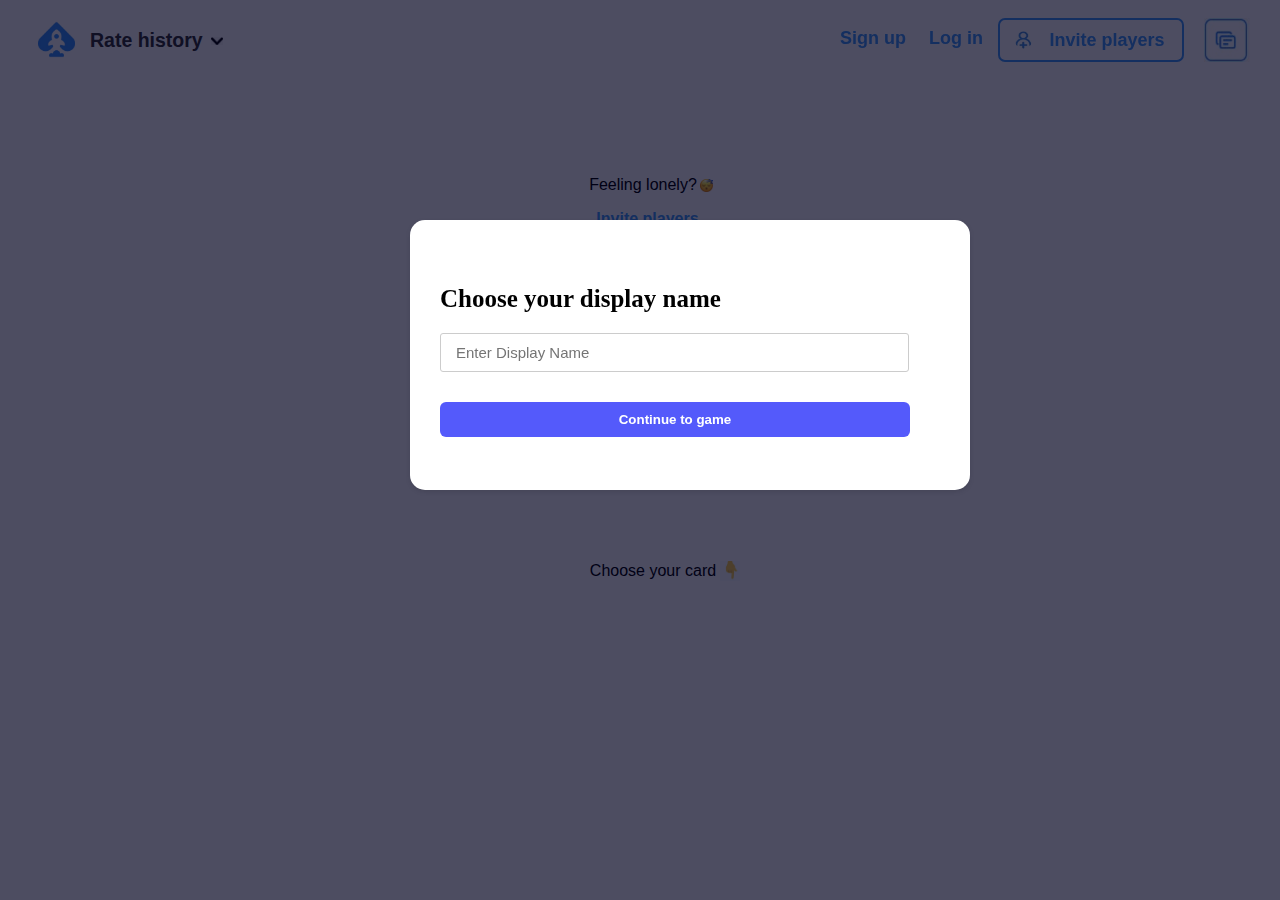
<file: project/index.html>
<html>
<head>
    <meta name="viewport" content="width=device-width, initial-scale=1.0">
    <title>Story Point Voting</title>
    <link rel="stylesheet" href="css/style.css">
    <script src="js/main.js" defer></script>
    
</head>
<body>

    <div class="overlay" id="overlay">
        <div id="popup" class="pop_up">
            <div class="login-container">
                <p class="login-title">Choose your display name</p>
                <form action="#">  <input type="text" class="login-input" placeholder="Enter Display Name" name="display_name" required>
                    <button type="submit" class="login-button" id="login_btn">Continue to game</button>
                </form>
        
            </div>
        </div>
    </div>
    <div class="container">
        <div class="top-section"> 
            <div class="image-container">
                <img src="pics/poker.jpg" alt="poker logo">
            </div>
            <div class="left-section">   
                <div class ="rate-history" id="rateHistory">
                    <div class="text-container" id="title">
                    <h2>Rate history</h2>
                    </div>
                    <div class="image-icon" id="arrowIcon">
                    <img src="pics/arrow_drop.jpg" alt="arrow list">
                    </div>
                </div>
                <div class="sub_menu_wrap" id="subMenu">
                    <div class="sub_menu">
                        <img src="pics/settings.jpg">
                        <p>Game Settings</p>
                    </div>
                    <div class="sub_menu">
                        <img src="pics/voting.jpg">
                        <p>Voting history</p>
                    </div>
                </div>
            </div> <!--end of left section-->
            <div class="right_section">
                <div class="register">
                    <div class="text_user">
                        <p>Sign up</p>
                    </div>
                    <div class="text_user">
                        <p>Log in </p>
                    </div>
                </div>

                
                <div class="user-card" id="userNameDisplay">
                <div class="user-circle">
                    <p id="userInitial">#</p>
                </div>
                <div class="user-header">
                    <h2 id="userName">#</h2>
                </div>
                <div class="image-icon">
                    <img src="pics/arrow_drop.jpg" alt="arrow list">
                </div>
                </div>
                <div class="invitation-box">
                    <img src="pics/invitation.jpg" alt="invitation">
                    <div class="text">
                        <p>Invite players</p>
                    </div>
                </div>
                <div class="issues">
                    <img src="pics/issues.jpg" alt="issues">

                </div> 
            </div> <!--end of right section-->
        </div> <!--end of top section-->
    </div>
    <div class="middle_container">
        <div class="top_middle" id="topMiddle">  
            <p>Feeling lonely?</p>
            <img src="pics/sleeping_emoji.jpg">
        </div>
        <a href="#" class="invitation_middle">Invite players</a>
        <div id="countdownElement" style="display: none;"></div>
        <div id="blue_deck" class="deck">
            <div class="text_card">
                <p>Pick your cards!</p>
            </div>
        </div>
        <div class="picked_card" id="cardPicked">
           
        </div>
        <div class="user" id="user">
            <p id="user_name"></p>
        </div>
    </div><!--end of middle section-->

</body>
<footer>
    <div id="footerContent"> 
        <div class="bottom_section" id="bottom_sec">
            <div class="bottom_title">
                <p>Choose your card</p>
                <img src="pics/finger__emoji.jpg">
            </div>
        </div>
        <div id="cardContainer"></div>
    </div>

    <div class="voting_Results" id="votingResults">
        <div class="votingleft">
            <div class="line" id="line">
            </div>
            <div class="voted_card" id="voted_card">
                <p></p>
            </div>
            <div class="vote_count"><p>1 vote</p></div>
        </div>
        <div class="votingRight">
            <div class="average">
                <p>Average:</p>
                <h1></h1>
            </div>
            <div class="Agreement">
                <p>Agreement:</p>
                <img src="pics/agreement.png">
            </div>
        </div>



    </div>
</footer>



</html>
</file>
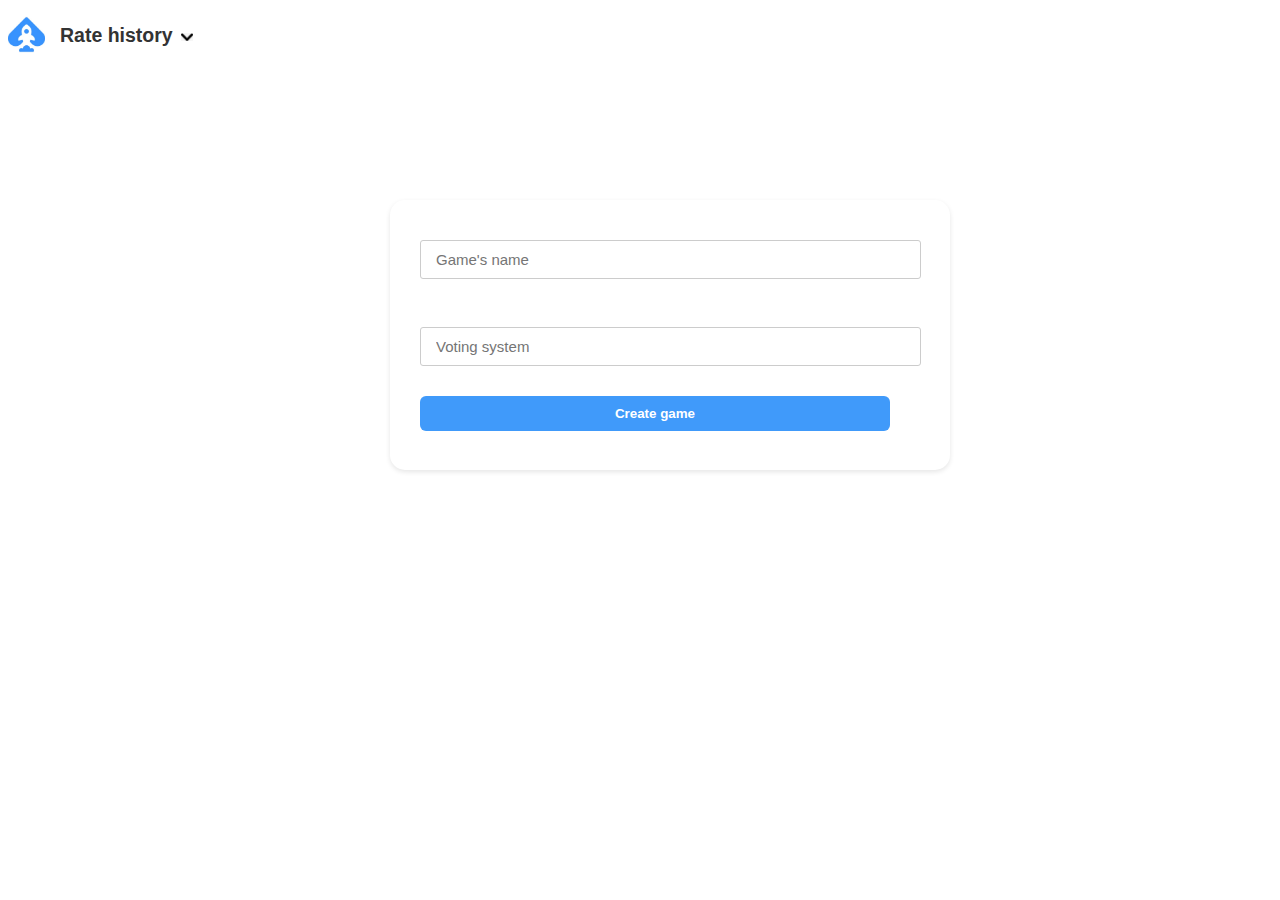
<file: create-game/index2.html>
<!DOCTYPE html>
<html>
<head>
    <meta name="viewport" content="width=device-width, initial-scale=1.0">
    <title>Create Game</title>
    <link rel="stylesheet" href="style2.css">
    <script src="main2.js" defer></script>
</head>
<body>
<div class="top-section">
    <div class="image-container">
        <img src="pics/poker.jpg" alt="poker logo">
    </div>
    <div class="left-section">   
        <div class ="rate-history" id="rateHistory">
            <div class="text-container" id="title">
            <h2>Rate history</h2>
            </div>
            <div class="image-icon" id="arrowIcon">
            <img src="pics/arrow_drop.jpg" alt="arrow list">
            </div>
        </div>
    </div>
</div>
<div id="mainpopup" class="mainpop_up">
    <form>
        <input type="text" class="GameName" id="gameName" name="gameName" placeholder="Game's name"><br><br>
        
        <div class="dropdown">
            <input type="text" id="createGame" class="createGame" placeholder="Voting system" onclick="toggleDropdown()">
            <div class="dropdown-content" id="gameOptions">
                <div class="game1" onclick="selectOption('Fibonacci (0, 1, 2, 3, 5, 8, 13, 21, 34, 55, 89)')">Fibonacci (0, 1, 2, 3, 5, 8, 13, 21, 34, 55, 89)</div>
                <div class="game2" onclick="selectOption('Powers of 2 (0, 1, 2, 4, 8, 16, 32, 64)')">Powers of 2 (0, 1, 2, 4, 8, 16, 32, 64)</div>
                <div class="game3" onclick="selectOption('15 (1, 2, 3, 4, 5, 6, 7, 8, 9, 10, 11, 12, 13, 14, 15)')">15 (1, 2, 3, 4, 5, 6, 7, 8, 9, 10, 11, 12, 13, 14, 15)</div>

            </div>
        </div>
        
        <button class="createBtn" type="button" onclick="navigateToNextPage()"> Create game </button>

    </form>
</div>

</body>
</html>
</file>
<file: project/css/style.css>
.container {
    display: flex;
    justify-content: space-between;
    padding-top: 5px;
    padding-left: 30px;
}


.top-section {
    display: flex;
}

.rate-history {
    display: flex;
    align-items: center;
    position: relative;
}


.image-container {
    width: 37px;
    height: 37px;
   
    margin-right: 15px;
}

.image-container img {
    width: 100%;
    height: 100%;
    margin-top: 8px;
}

.text-container {
    font-family: 'Arial', sans-serif;
    color: #333;
    font-size: 13px;
    font-weight: bold;
    display: flex;
    align-items:center;
    white-space: nowrap; 
}

.image-icon img {
    margin-right: 5px;
    margin-left: 8px;
    width: 12px;
    height: auto;
}


/* right section*/
.right_section{
    position: fixed;
    right: 30;
    display: flex;

}
.register{
    display: flex;
}
.text_user{
    display: flex;
    justify-content: center;
    align-items: center;
}
.text_user p{
    font-family: 'Arial', sans-serif;
    font-size: 18px;
    color: #409afa;
    text-align: center; 
    padding: 7px;
    font-weight: bold;
    line-height: 20px;
    margin: 1px;
    margin-right: 8;

}
.user-card {
    display: none;
    overflow: hidden;
    text-align: left;
    flex-direction: row;
    width: 120px;
    margin: 0;
    align-items: center;
    justify-content: center;
   
   
}

.user-header {

    margin-left: 10px; 
}

#userName {
    font-family: 'Arial', sans-serif;
    color: #333;
    font-size: 15px;
    font-weight: bold;

}

.user-circle {
    width: 30px;
    height: 30px;
    background-color: #deecfc;
    border-radius: 50%;
    display: flex;
    justify-content: center;
    align-items: center;

}

#userInitial {
    font-size: 15px;
    color: #409afa;
    font-family: Arial, Helvetica, sans-serif;
}

.invitation-box {
    height: 30px;
    width: 172px;
    border: 2px solid #409afa;
    border-radius: 7px;
    overflow: hidden;
    display: flex;
    padding: 5px;
    align-items: center; 
    text-align: center;
    margin-left: 3px;
    margin: 0;
    margin-top: 5px;
    justify-content: center;
}

.invitation-box img {
    height: 18px;
    width: 17px;
    border-radius: 15px;
    margin-right: 5px;
    padding: 5px;
    box-sizing: content-box;
}

.text {
    font-family: 'Arial', sans-serif;
    font-size: 18px;
    color: #409afa;
    text-align: right; 
    padding: 7px;
    box-sizing: border-box;
    font-weight: bold;
}

.issues img{
    height: 43.5px;
    width: 46px;
    padding-left: 20px;
    margin-top: 5px;
    
}

/* end of right section*/
.left-section{
    position: relative;
    display: inline-block;
}
.sub_menu{
    display: flex;
    flex-direction: row;
    align-items: center;
}
.sub_menu_wrap{
    display: none;
    text-decoration: none;
    position: relative;
    color: #171717;
    align-items: center;
}

.sub_menu_wrap.active{
    display: flex;
    flex-direction: column;
    text-decoration: none;
    position: absolute;
    color: #171717;
    align-items: center;
}

.sub_menu img{
    height: 20px;
    width: 21px;
    margin: 1%;
    padding: 4px;
}

.sub_menu p{
    font-family: Arial, sans-serif;
    width: 100%;
    font-weight: 500;
    padding: 8px;
    white-space: nowrap; 
}

.sub_menu:hover{
    cursor: pointer;
    background-color: aliceblue;
}

.rate-history:hover{
    cursor: pointer;
    background: #faf8f8;
    border-radius: 11px;
}

.middle_container{
    align-items: center;
    display: flex;
    flex-direction: column;
    justify-content: center;

}
.top_middle{
    align-items: center;
    display: flex;
    justify-content: center;
    margin-top: 92px;
    padding-left: 25px;
}

.top_middle.voting{
    margin-top: 50px;
}
.top_middle p{
    font-family: sans-serif;
}
.top_middle img{
    padding: 3px;
    height:13px;
    width: 13px;
}

.invitation_middle{
    text-align: center;
    text-decoration: none;
    color:#409afa;
    font-weight: bold;
    font-family: Arial, Helvetica, sans-serif;
    padding-left: 15px;
    transition: opacity 0.3s ease;

}

.invitation_middle:hover{
    opacity: 0.7;
}

#blue_deck{
    background-color: #d7eafe;
    box-sizing: border-box;
    height: 138px;
    width: 295px;
    position: relative;
    align-items: center;
    border-radius: 24px;
    display: flex;
    flex-direction: row;
    justify-content: center;
    color: #525252;
    font-family: Arial, Helvetica, sans-serif;
    margin-top: 20px;
}
#revealButton{
    text-decoration: none;
    color:#ebe7e7;
    background-color: #1077f5;
    border: 0cap;
    font-weight: bold;
    font-size: larger;
    padding: 10px;
    border-radius: 5px;
    transition: opacity 0.3s ease;
}

#revealButton:hover{
    opacity: 0.7;
    cursor: pointer;
}



.text_card p{

    align-items: center;
    display: flex;
    flex-direction: row;
    justify-content: center;
    color: #525252;
    font-family: Arial, Helvetica, sans-serif;
}

.picked_card{
    display: block;
    width: 27px; 
    height: 50px; 
    border-radius: 7px;
    padding-top: 15px;
    padding-right: 9px;
    margin-top: 15px;
    margin-left: 8px;
    background-color: #ede8e8;
    font-family: Arial, Helvetica, sans-serif;
    font-weight: bold;
    
    
}

.picked_card.blue {
    background-color: #1077f5;

}

.picked_card.shown{
    background-color: white;
    border:2px solid #1077f5;
    display: flex; 
    justify-content: center; 
    align-items: center; 
    color: #1077f5;
    padding: 4px;
}


.user p{

    color:#171717;
    font-weight: bold;
    padding-left: 10px;
    font-family: Arial, Helvetica, sans-serif;
    margin-bottom: 50px;
}


.bottom_section{
    padding-top: 10px;
    display: flex;
    flex-direction: column; 

}

.bottom_title{
    display: flex;
    flex-direction: row;
    text-align: center;
    position: relative;
    align-items: center;
    justify-content: center;
    bottom: 0;
    width: 100%;
    font-family: Arial, Helvetica, sans-serif;
    margin-left: 25px;
    margin-top: 20px;
}
.bottom_title img{
    height: 20px;
    width: 20px;
    display: flex;
    align-items: center;
    justify-content: center;
    padding-left: 4px;
    position: relative;
    bottom: 0;


}
#cardContainer{
    display: flex;
    justify-content:center;
    margin-bottom: 0px;
    margin-left: 5px;
    margin-right: 5px;
    
}
.card {
    display: flex;
    flex-direction: row;
    align-items: center;
    align-content: center;
    justify-content: center;
    width: 16px; 
    height: 45px; 
    background-color: #ffffff;
    border: 2px solid #3993ff;
    padding: 10px;
    border-radius: 8px;
    font-weight: bold;
    color: #3993ff;
    margin-right: 11px;
    cursor: pointer;
    transition: margin-top 0.3s;
    
}

.card.selected {
    background-color: #1077f5;
    color: #ffffff;
    margin-top: -7px; 
}


.card.selected_counting {
    background-color: #cdcecf;
    color: #ffffff;
   
    pointer-events: none;
}


.card:hover:not(.selected) {
    margin-top: -4px; 
    background-color: rgb(227, 235, 247);
}


.login-container {
    background-color: #fff;
    height: 200px;
    width:500px;
    padding-top: 40px;
    padding-bottom: 30px;
    padding-left: 30px;
    padding-right: 30px;
    border-radius: 15px;
    box-shadow: 0 2px 5px rgba(0, 0, 0, 0.1);
}

.login-title {
    text-align: left;
    margin-bottom: 20px;
    font-weight: bold;
    font-size: 25px;
}

.login-input {
    width: 469px;
    padding: 10px 15px;
    margin-bottom: 30px;
    border: 1px solid #ccc;
    border-radius: 3px;
    font-size: 15px;
}

.login-button {
    display: block;
    width: 470px;
    padding: 10px 15px;
    background-color: #545afb;
    color: #fff;
    border: none;
    border-radius: 6px;
    cursor: pointer;
    font-weight: bold;
}

.pop_up{
    position:absolute;
    display:none;
    top:200px;
    left:50%;
    width:500px; 
    margin-left:-250px;
    padding:20px;

    
}
.overlay {
    position: fixed;
    top: 0;
    left: 0;
    width: 100%;
    height: 100%;
    background: rgba(1, 1, 30, 0.7); 
    display: flex;
    align-items: center;
    justify-content: center;
    z-index: 999; 
}

.countdown {
    position: absolute;
    top: 320px;
    left: 50%;
    transform: translate(-50%, -50%);
    font-size: 24px;
    color: #1077f5;
    font-weight: bold;
    font-family: Arial, Helvetica, sans-serif;
}

.gray-card {
    background-color: rgb(208, 205, 205);
    color: #faf8f8;
    border-color: rgb(208, 205, 205);
}

.counting-text {
    visibility: hidden;
}

.voting_Results {
    display: none;
    align-items: center; 
    justify-content: center;
}

.votingLeft, .votingRight {
    display: flex;
    flex-direction: column;
    align-items: center;
    justify-content: center;
}
.votingRight{
    margin-bottom: 45px;
}
.line {
    width: 8px;
    height: 80px;
    background-color: rgb(23, 23, 23);
    border-radius: 10px;
    margin-right: 40px; /* Adjust margin to create space between the line and the right container */
    
}

.average p, .Agreement p {
    margin-bottom: 8px;
    font-size: 16px;
    font-family: Arial, Helvetica, sans-serif;
    color: #999898;
    display: flex;
    align-items: center;
    justify-content: center;

}


.average {
        display: flex;
        flex-direction: column;
        align-items: center;
        justify-content: center;
}

.average h1 {
    margin-top: 5px; /* Adjust top margin for vertical centering */
    margin: auto; /* Center horizontally */
    font-size: 25px;
    font-family: Arial, Helvetica, sans-serif;
    color: #0a0a0a;
}

.Agreement img {
    height: 50px;
    width: 50px;
    margin: auto; /* Center horizontally */
    margin-top: 5px; /* Adjust top margin for vertical centering */
    display: block;
}
.voted_card p{
    margin: 0px;
}
.voted_card {
    width: auto; /* Adjust width to fit content */
    height: 37px; /* Adjust height to fit content */
    background-color: #ffffff;
    border: 2px solid #0a0b0b;
    padding: 10px;
    border-radius: 8px;
    font-weight: bold;
    color: #030303;
    margin-right: 40px;
    margin-top: 10px;
    display: flex; 
    justify-content: center; 
    align-items: center; 
    font-family: Arial, Helvetica, sans-serif;
}

.vote_count p{
    font-family: Arial, Helvetica, sans-serif;
    margin-right: 36px;
    color: #5e5c5c;
}


#newvoteButton{
    text-decoration: none;
    color:#ebe7e7;
    background-color: #54585c;
    border: 0cap;
    font-weight: bold;
    font-size:large;
    padding: 15px;
    border-radius: 8px;
    transition: background-color 0.3s ease;

}



#newvoteButton:hover{
    cursor: pointer;
    background-color: #333;
}
</file>
<file: create-game/style2.css>
.top-section {
    display: flex;
}

.rate-history {
    display: flex;
    align-items: center;
    position: relative;
}


.image-container {
    width: 37px;
    height: 37px;
   
    margin-right: 15px;
}

.image-container img {
    width: 100%;
    height: 100%;
    margin-top: 8px;
}

.text-container {
    font-family: 'Arial', sans-serif;
    color: #333;
    font-size: 13px;
    font-weight: bold;
    display: flex;
    align-items:center;
    white-space: nowrap; 
}

.image-icon img {
    margin-right: 5px;
    margin-left: 8px;
    width: 12px;
    height: auto;
}




.mainpop_up{
    position:absolute;
    display:block;
    top:200px;
    left:50%;
    width:500px; 
    margin-left:-250px;
    background-color: transparent;
    height: 200px;
    padding-top: 40px;
    padding-bottom: 30px;
    padding-left: 30px;
    padding-right: 30px;
    border-radius: 15px;
    box-shadow: 0 2px 5px rgba(0, 0, 0, 0.1);
}

.GameName {
    width: 469px;
    padding: 10px 15px;
    margin-bottom: 30px;
    border: 1px solid #ccc;
    border-radius: 3px;
    font-size: 15px;
}

.dropdown-content {
    display: none;
    flex-direction: column;
    text-decoration: none;
    color: black;
    background-color:white;
    border: 1px solid #ccc;
    border-radius: 0 0 6px 6px;
    z-index: 1;
}


.game1, .game2, .game3 {
    font-family: Arial, Helvetica, sans-serif;
    padding: 9px;
}

.game1:hover{
    cursor: pointer;
    background-color: #409afa;
}

.game2:hover{
    cursor: pointer;
    background-color: #409afa;
}

.game3:hover{
    cursor: pointer;
    background-color: #409afa;
}


.createGame{
    width: 469px;
    padding: 10px 15px;
    margin-bottom: 30px;
    border: 1px solid #ccc;
    border-radius: 3px;
    font-size: 15px;
}


.createBtn{
    display: block;
    width: 470px;
    padding: 10px 15px;
    background-color: #409afa;
    color: #fff;
    border: none;
    border-radius: 6px;
    cursor: pointer;
    font-weight: bold;
}
</file>
